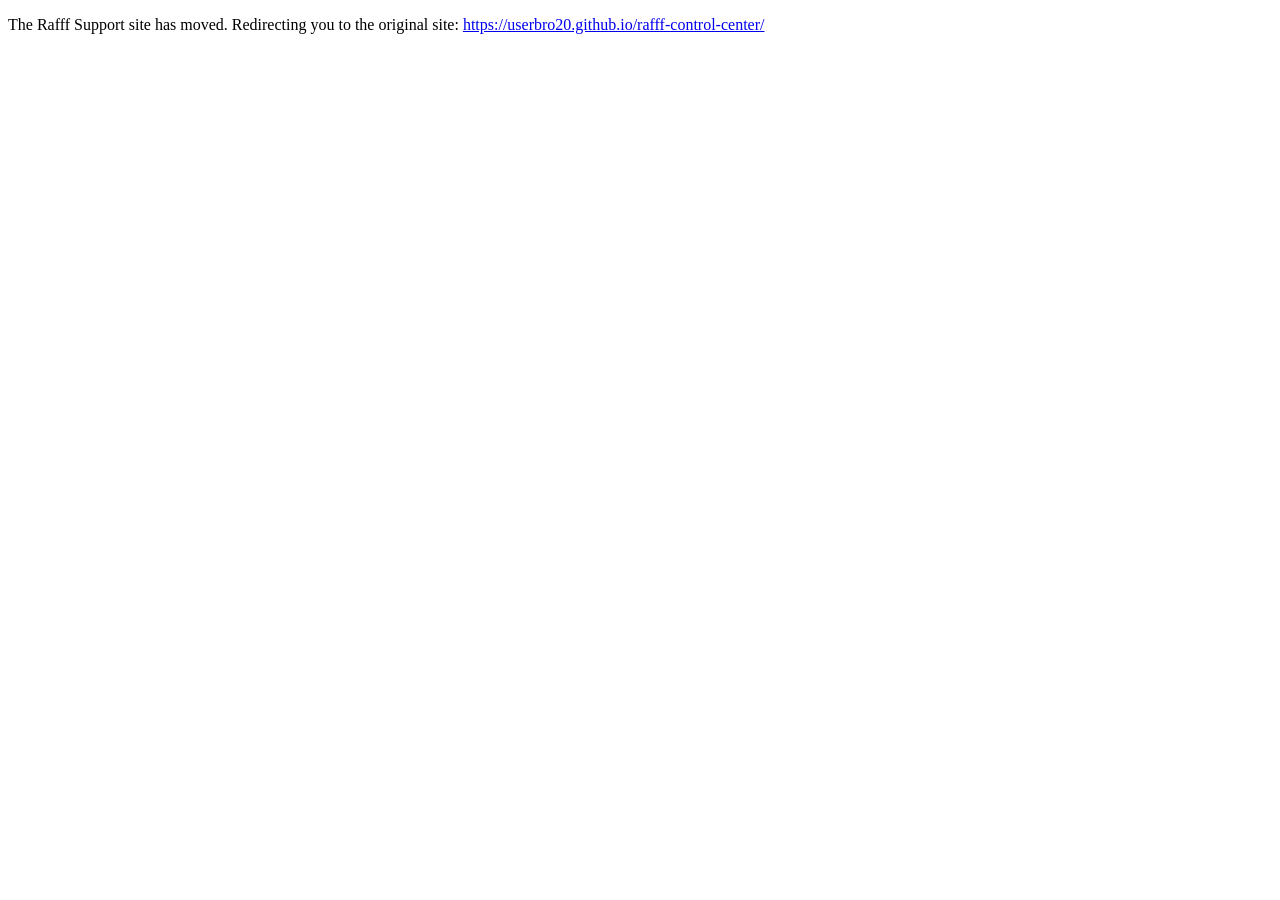
<file: index.html>
<!DOCTYPE html>
<html>
<head>
    <title>Site Move</title>
    <meta http-equiv="refresh" content="3;url=https://userbro20.github.io/rafff-control-center/">
</head>
<body>
    <p>The Rafff Support site has moved. Redirecting you to the original site: <a href="https://userbro20.github.io/rafff-control-center/">https://userbro20.github.io/rafff-control-center/</a></p>
</body>
</html>
</file>
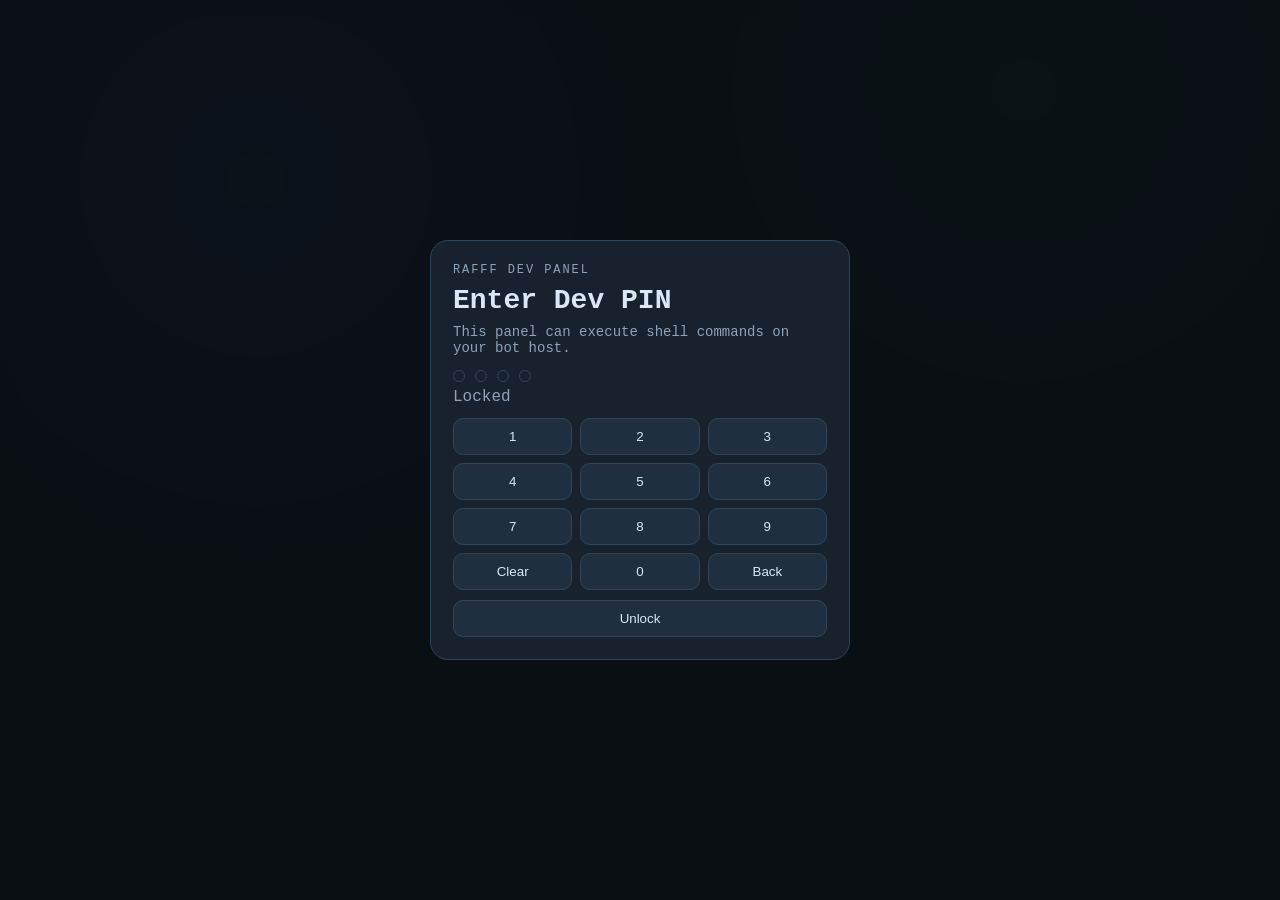
<file: dev/index.html>
<!doctype html>
<html lang="en">
<head>
  <meta charset="UTF-8">
  <meta name="viewport" content="width=device-width, initial-scale=1.0">
  <title>Rafff Dev Console</title>
  <link rel="stylesheet" href="./dev.css?v=20260519-dev10">
  <script src="./dev.js?v=20260519-dev10" defer></script>
</head>
<body>
  <section id="lockscreen" class="lockscreen">
    <div class="lockcard">
      <p class="eyebrow">RAFFF DEV PANEL</p>
      <h1>Enter Dev PIN</h1>
      <p class="sub">This panel can execute shell commands on your bot host.</p>
      <div class="pin-row" id="pinRow">
        <span class="dot"></span><span class="dot"></span><span class="dot"></span><span class="dot"></span>
      </div>
      <p id="lockMessage" class="lock-message">Locked</p>
      <div class="pad">
        <button data-key="1">1</button><button data-key="2">2</button><button data-key="3">3</button>
        <button data-key="4">4</button><button data-key="5">5</button><button data-key="6">6</button>
        <button data-key="7">7</button><button data-key="8">8</button><button data-key="9">9</button>
        <button data-action="clear">Clear</button><button data-key="0">0</button><button data-action="back">Back</button>
      </div>
      <button id="unlockBtn" class="unlock">Unlock</button>
    </div>
  </section>

  <main id="app" class="app hidden">
    <header class="topbar">
      <div>
        <p class="eyebrow">RAFFF DEV PANEL</p>
        <h2>Remote Bot Console</h2>
      </div>
      <div class="status-wrap">
        <span id="status" class="status offline">Offline</span>
        <button id="reconnectBtn">Reconnect</button>
      </div>
    </header>

    <section class="terminal-shell">
      <pre id="terminalOutput" class="output"></pre>
      <div class="input-row">
        <span class="prompt">$</span>
        <input id="terminalInput" type="text" autocomplete="off" spellcheck="false" placeholder="Type a command and press Enter">
        <button id="sendBtn">Run</button>
        <button id="ctrlCBtn">Ctrl+C</button>
      </div>
    </section>
  </main>
</body>
</html>
</file>
<file: dev/dev.css>
:root {
  --bg: #10161d;
  --panel: #18222e;
  --panel-soft: #202f3f;
  --line: #2f4458;
  --text: #d9e7f6;
  --muted: #8ea3b8;
  --ok: #22c58b;
  --err: #ff6b6b;
  --accent: #57a2ff;
}

* {
  box-sizing: border-box;
}

body {
  margin: 0;
  min-height: 100vh;
  font-family: Menlo, Monaco, Consolas, "Liberation Mono", monospace;
  color: var(--text);
  background:
    radial-gradient(circle at 20% 20%, rgba(87, 162, 255, 0.15), transparent 35%),
    radial-gradient(circle at 80% 10%, rgba(34, 197, 139, 0.12), transparent 30%),
    var(--bg);
}

.hidden {
  display: none !important;
}

.eyebrow {
  margin: 0;
  font-size: 12px;
  letter-spacing: 0.16em;
  color: var(--muted);
}

.lockscreen {
  position: fixed;
  inset: 0;
  display: grid;
  place-items: center;
  padding: 24px;
  background: rgba(10, 14, 19, 0.86);
  backdrop-filter: blur(8px);
}

.lockcard {
  width: min(420px, 100%);
  background: var(--panel);
  border: 1px solid var(--line);
  border-radius: 18px;
  padding: 22px;
}

.lockcard h1 {
  margin: 8px 0;
  font-size: 28px;
}

.sub {
  margin: 0 0 14px;
  color: var(--muted);
  font-size: 14px;
}

.pin-row {
  display: flex;
  gap: 10px;
  margin: 12px 0 6px;
}

.dot {
  width: 12px;
  height: 12px;
  border-radius: 50%;
  border: 1px solid var(--line);
  background: transparent;
}

.dot.filled {
  background: var(--accent);
  border-color: var(--accent);
}

.lock-message {
  margin: 0 0 12px;
  color: var(--muted);
}

.lock-message.error {
  color: var(--err);
}

.pad {
  display: grid;
  grid-template-columns: repeat(3, 1fr);
  gap: 8px;
}

.pad button,
.unlock,
#reconnectBtn,
#sendBtn,
#ctrlCBtn {
  border: 1px solid var(--line);
  background: var(--panel-soft);
  color: var(--text);
  border-radius: 10px;
  padding: 10px;
  cursor: pointer;
}

.unlock {
  width: 100%;
  margin-top: 10px;
}

.app {
  min-height: 100vh;
  display: grid;
  grid-template-rows: auto 1fr;
}

.topbar {
  display: flex;
  justify-content: space-between;
  align-items: center;
  gap: 12px;
  border-bottom: 1px solid var(--line);
  padding: 16px 20px;
  background: rgba(24, 34, 46, 0.94);
}

.topbar h2 {
  margin: 4px 0 0;
}

.status-wrap {
  display: flex;
  align-items: center;
  gap: 8px;
}

.status {
  border-radius: 999px;
  border: 1px solid var(--line);
  padding: 6px 10px;
  font-size: 12px;
}

.status.online {
  color: var(--ok);
  border-color: rgba(34, 197, 139, 0.45);
}

.status.offline {
  color: var(--err);
  border-color: rgba(255, 107, 107, 0.45);
}

.terminal-shell {
  display: grid;
  grid-template-rows: 1fr auto;
  min-height: 0;
  padding: 12px;
  gap: 12px;
}

.output {
  margin: 0;
  border: 1px solid var(--line);
  border-radius: 12px;
  background: #0b1219;
  padding: 14px;
  overflow: auto;
  white-space: pre-wrap;
  word-break: break-word;
}

.input-row {
  display: grid;
  grid-template-columns: auto 1fr auto auto;
  gap: 8px;
  align-items: center;
}

.prompt {
  color: var(--muted);
}

#terminalInput {
  border: 1px solid var(--line);
  background: var(--panel-soft);
  color: var(--text);
  border-radius: 10px;
  padding: 10px;
  width: 100%;
}

@media (max-width: 900px) {
  .input-row {
    grid-template-columns: 1fr;
  }
}
</file>
